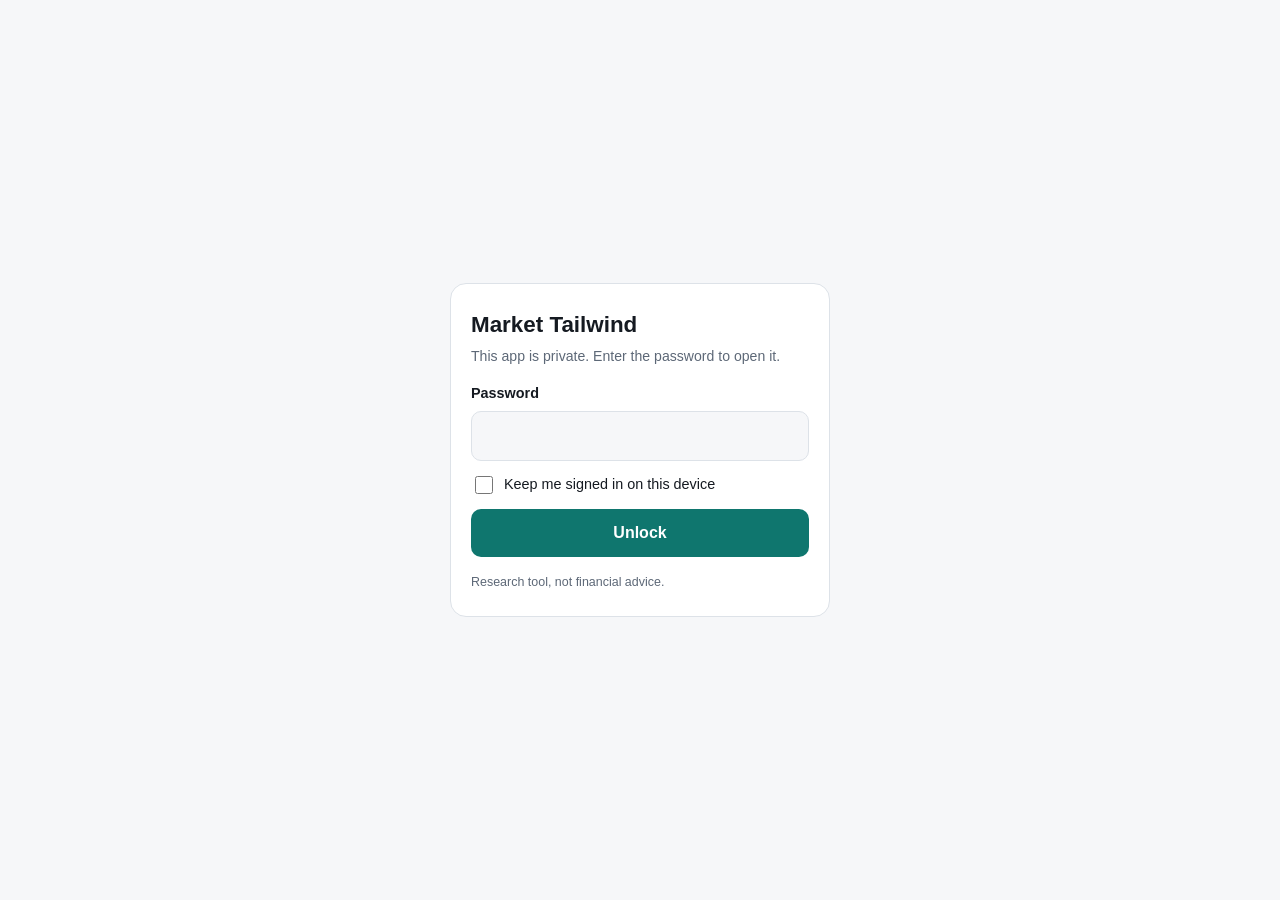
<file: tools/login.html>
<!doctype html>
<html lang="en">
<head>
<meta charset="utf-8">
<meta name="viewport" content="width=device-width, initial-scale=1, viewport-fit=cover">
<meta name="robots" content="noindex, nofollow">
<meta name="apple-mobile-web-app-capable" content="yes">
<meta name="apple-mobile-web-app-title" content="Tailwind">
<meta name="theme-color" content="#0f766e">
<title>Market Tailwind</title>
<link rel="icon" href="data:image/svg+xml,%3Csvg xmlns='http://www.w3.org/2000/svg' viewBox='0 0 100 100'%3E%3Crect width='100' height='100' rx='22' fill='%230f766e'/%3E%3Cpath d='M18 70 40 46 55 58 82 28' fill='none' stroke='white' stroke-width='9' stroke-linecap='round' stroke-linejoin='round'/%3E%3C/svg%3E">
<style>
  :root { --bg: #f6f7f9; --card: #fff; --text: #151a21; --muted: #5d6877; --line: #dde2e8; --accent: #0f766e; --err: #b42318; }
  @media (prefers-color-scheme: dark) { :root { --bg: #0e1217; --card: #171d25; --text: #e8ecf1; --muted: #98a3b1; --line: #2a333f; --accent: #2dd4bf; --err: #f87171; } }
  * { box-sizing: border-box; }
  body { margin: 0; min-height: 100vh; display: grid; place-items: center; padding: 16px; background: var(--bg); color: var(--text);
         font: 16px/1.5 -apple-system, BlinkMacSystemFont, "Segoe UI", Roboto, sans-serif; }
  .card { width: 100%; max-width: 380px; background: var(--card); border: 1px solid var(--line); border-radius: 16px; padding: 24px 20px; }
  h1 { margin: 0 0 4px; font-size: 1.4rem; }
  .sub, .small { color: var(--muted); font-size: .88rem; margin: 0 0 16px; }
  .small { margin: 16px 0 0; font-size: .78rem; }
  label { display: block; font-weight: 600; font-size: .9rem; margin-bottom: 6px; }
  input[type=password], input[type=text] { width: 100%; padding: 12px; font: inherit; border: 1px solid var(--line); border-radius: 10px; background: var(--bg); color: var(--text); }
  .chk { display: flex; align-items: center; gap: 8px; font-weight: 400; margin: 12px 0; }
  .chk input { width: 18px; height: 18px; accent-color: var(--accent); }
  button { width: 100%; padding: 12px; border: 0; border-radius: 10px; background: var(--accent); color: #fff; font: inherit; font-weight: 700; cursor: pointer; min-height: 46px; }
  button:disabled { opacity: .6; cursor: progress; }
  .err { color: var(--err); font-size: .88rem; margin: 10px 0 0; }
  .sr { position: absolute; width: 1px; height: 1px; opacity: 0; overflow: hidden; pointer-events: none; }
</style>
</head>
<body>
<main class="card" id="gate">
  <h1>Market Tailwind</h1>
  <p class="sub">This app is private. Enter the password to open it.</p>
  <form id="form">
    <input type="text" class="sr" name="username" autocomplete="username" value="market-tailwind" tabindex="-1" aria-hidden="true" readonly>
    <label for="pw">Password</label>
    <input id="pw" type="password" autocomplete="current-password" autocapitalize="off" spellcheck="false" enterkeyhint="go" required>
    <label class="chk"><input id="keep" type="checkbox"> Keep me signed in on this device</label>
    <button id="go" type="submit">Unlock</button>
    <p id="err" class="err" role="alert" hidden></p>
  </form>
  <p class="small">Research tool, not financial advice.</p>
  <noscript><p class="err">JavaScript is required to open this app.</p></noscript>
</main>

<script>
/* Unlocks the encrypted app bundle in the browser. The password never leaves this page.
   Format of bundle.enc: "MT1\0" | 12-byte IV | AES-256-GCM(gzip(JSON of {path: text})).
   Key = PBKDF2-SHA256(password, fixed app salt, 600,000 iterations). */
(() => {
  "use strict";
  const SALT = new TextEncoder().encode("market-tailwind/v1"), ITER = 600000, MAGIC = [0x4d, 0x54, 0x31, 0x00];
  const $ = (id) => document.getElementById(id);
  const KEY_NAME = "mt_key";

  const ss = { get: (s) => { try { return s.getItem(KEY_NAME); } catch { return null; } },
               set: (s, v) => { try { s.setItem(KEY_NAME, v); } catch { /* private mode */ } },
               del: (s) => { try { s.removeItem(KEY_NAME); } catch { /* ignore */ } } };
  const toB64 = (u8) => btoa(String.fromCharCode(...u8));
  const fromB64 = (s) => Uint8Array.from(atob(s), (c) => c.charCodeAt(0));
  const forget = () => { ss.del(sessionStorage); ss.del(localStorage); };

  async function keyFromPassword(pw) {
    const base = await crypto.subtle.importKey("raw", new TextEncoder().encode(pw), "PBKDF2", false, ["deriveBits"]);
    return new Uint8Array(await crypto.subtle.deriveBits({ name: "PBKDF2", salt: SALT, iterations: ITER, hash: "SHA-256" }, base, 256));
  }

  async function decrypt(rawKey, buf) {
    const u8 = new Uint8Array(buf);
    if (MAGIC.some((m, i) => u8[i] !== m)) throw new Error("bad format");
    const key = await crypto.subtle.importKey("raw", rawKey, "AES-GCM", false, ["decrypt"]);
    const plain = await crypto.subtle.decrypt({ name: "AES-GCM", iv: u8.slice(4, 16) }, key, u8.slice(16));  // throws if the key is wrong
    if (typeof DecompressionStream === "undefined") throw new Error("old browser");
    const text = await new Response(new Blob([plain]).stream().pipeThrough(new DecompressionStream("gzip"))).text();
    return JSON.parse(text);
  }

  async function loadBundle() {
    const r = await fetch("bundle.enc", { cache: "no-cache" });
    if (!r.ok) throw new Error("download " + r.status);
    return r.arrayBuffer();
  }

  /* Replace this page with the app. Its data files are served from memory by a fetch shim; its CSS and
     scripts are inlined (the closing-tag sequence is escaped so file contents cannot end the tag early). */
  function launch(files) {
    const realFetch = window.fetch.bind(window);
    const dir = location.pathname.replace(/[^/]*$/, "");
    window.fetch = (input, init) => {
      try {
        const url = new URL(typeof input === "string" ? input : input.url, location.href);
        const key = url.origin === location.origin ? decodeURIComponent(url.pathname.slice(dir.length)) : null;
        if (key && key.endsWith(".json") && Object.prototype.hasOwnProperty.call(files, key)) {
          return Promise.resolve(new Response(files[key], { status: 200, headers: { "Content-Type": "application/json" } }));
        }
      } catch { /* fall through to the real fetch */ }
      return realFetch(input, init);
    };
    const html = files["index.html"]
      .replace(/<link rel="stylesheet" href="([^"]+)">/g, (m, p) => (typeof files[p] === "string" ? "<style>" + files[p] + "</style>" : m))
      .replace(/<script src="([^"]+)"><\/script>/g, (m, p) => (typeof files[p] === "string" ? "<script>" + files[p].replace(/<\/script/gi, "<\\/script") + "<\/script>" : m));
    document.open();
    document.write(html);
    document.close();
    setTimeout(() => {
      const row = document.querySelector(".refresh-small");
      if (!row) return;
      const b = document.createElement("button");
      b.type = "button"; b.className = "link"; b.textContent = "🔒 Lock app";
      b.onclick = () => { forget(); location.reload(); };
      row.append(b);
    }, 0);
  }

  function showError(msg) { const e = $("err"); e.textContent = msg; e.hidden = !msg; }
  const explain = (err) => (err && err.message === "old browser") ? "This browser is too old to open the app (iOS 16.4 or newer is needed)."
    : (err && /^download/.test(err.message)) ? "Could not download the app. Check your connection and try again." : "Wrong password.";

  async function tryKey(rawKey) { return launch(await decrypt(rawKey, await loadBundle())); }

  $("form").addEventListener("submit", async (e) => {
    e.preventDefault();
    showError(""); $("go").disabled = true; $("go").textContent = "Unlocking…";
    try {
      const raw = await keyFromPassword($("pw").value);
      const files = await decrypt(raw, await loadBundle());
      const enc = toB64(raw);
      ss.set(sessionStorage, enc);
      if ($("keep").checked) ss.set(localStorage, enc);
      launch(files);
    } catch (err) {
      showError(explain(err)); $("go").disabled = false; $("go").textContent = "Unlock"; $("pw").select();
    }
  });

  // Already signed in on this tab (or "keep me signed in")? Skip the form.
  const saved = ss.get(sessionStorage) || ss.get(localStorage);
  if (saved) {
    $("go").disabled = true; $("go").textContent = "Unlocking…";
    tryKey(fromB64(saved)).catch((err) => {
      forget();
      $("go").disabled = false; $("go").textContent = "Unlock";
      if (err && (err.message === "old browser" || /^download/.test(err.message))) showError(explain(err));
    });
  }
})();
</script>
</body>
</html>
</file>
